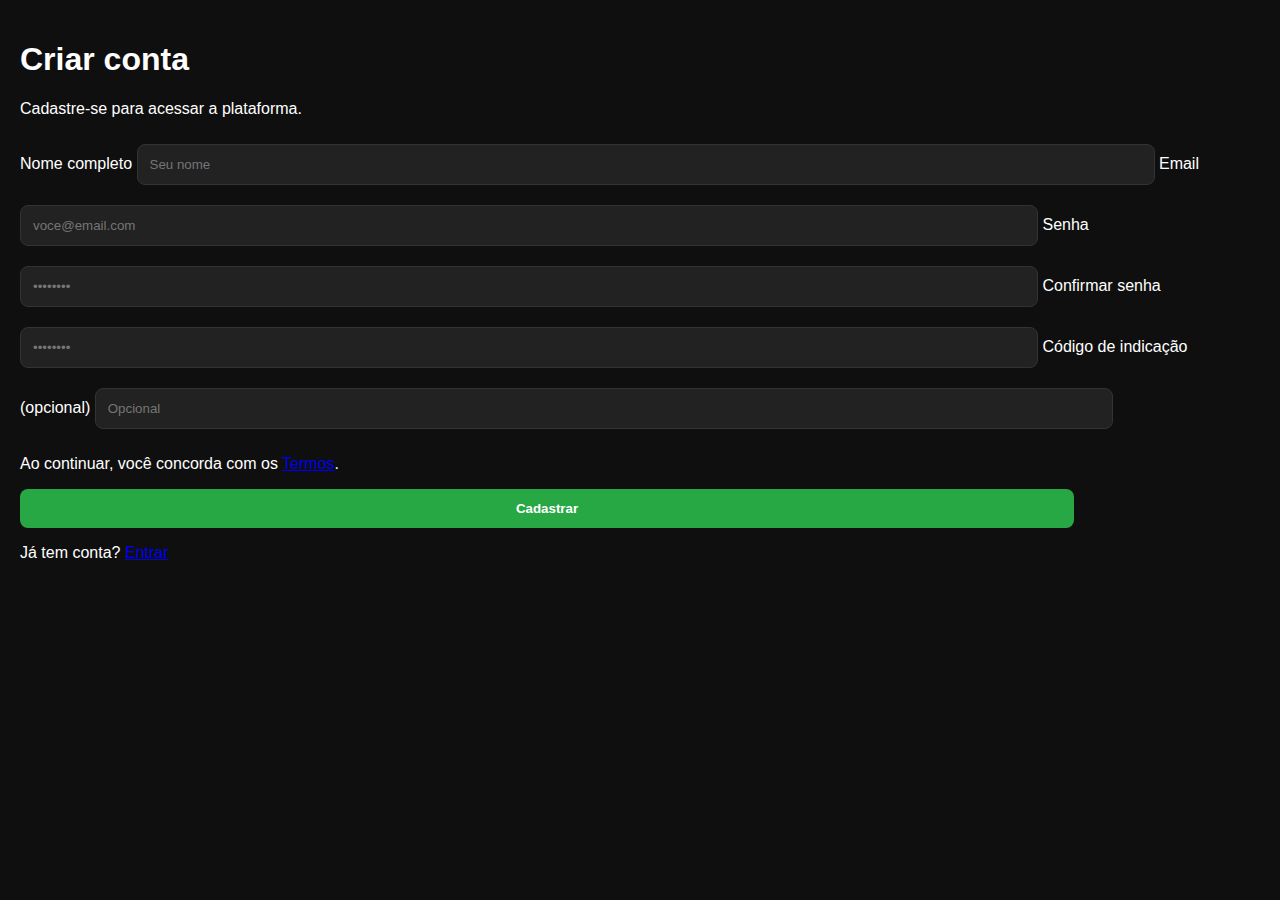
<file: index.html>
<!DOCTYPE html>
<html lang="pt-BR">
<head>
  <meta charset="UTF-8">
  <meta name="viewport" content="width=device-width, initial-scale=1.0">
  <title>Criar conta</title>
  <link rel="stylesheet" href="style.css">
</head>
<body>

<div class="card">
  <h1>Criar conta</h1>
  <p class="subtitle">Cadastre-se para acessar a plataforma.</p>

  <form id="formCadastro">
    <label>Nome completo</label>
    <input type="text" required placeholder="Seu nome">

    <label>Email</label>
    <input type="email" required placeholder="voce@email.com">

    <label>Senha</label>
    <input type="password" required placeholder="••••••••">

    <label>Confirmar senha</label>
    <input type="password" required placeholder="••••••••">

    <label>Código de indicação (opcional)</label>
    <input type="text" id="ref" placeholder="Opcional">

    <p class="terms">
      Ao continuar, você concorda com os <a href="#">Termos</a>.
    </p>

    <button type="submit">Cadastrar</button>
  </form>

  <p class="login">
    Já tem conta? <a href="#">Entrar</a>
  </p>
</div>

<script src="script.js"></script>
</body>
</html>
</file>
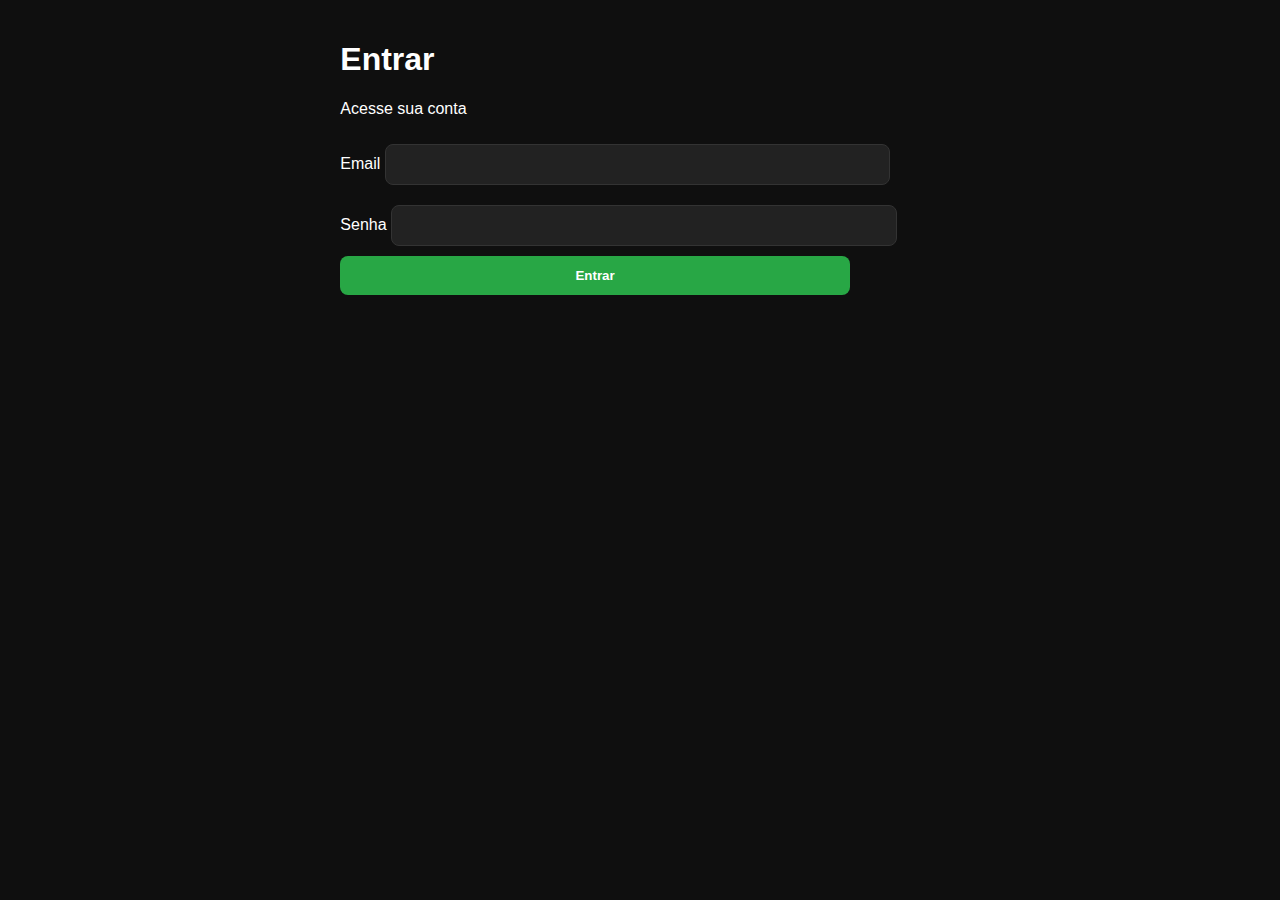
<file: login.html>
<!DOCTYPE html>
<html lang="pt-BR">
<head>
  <meta charset="UTF-8">
  <meta name="viewport" content="width=device-width, initial-scale=1, viewport-fit=cover">
  <title>Login</title>
  <link rel="stylesheet" href="style.css">
</head>
<body>

<main class="wrapper">
  <section class="card">
    <h1>Entrar</h1>
    <p class="subtitle">Acesse sua conta</p>

    <form id="loginForm">
      <label>Email</label>
      <input type="email" required>

      <label>Senha</label>
      <input type="password" required>

      <button type="submit">Entrar</button>
    </form>
  </section>
</main>

<script src="login.js"></script>
</body>
</html>
</file>
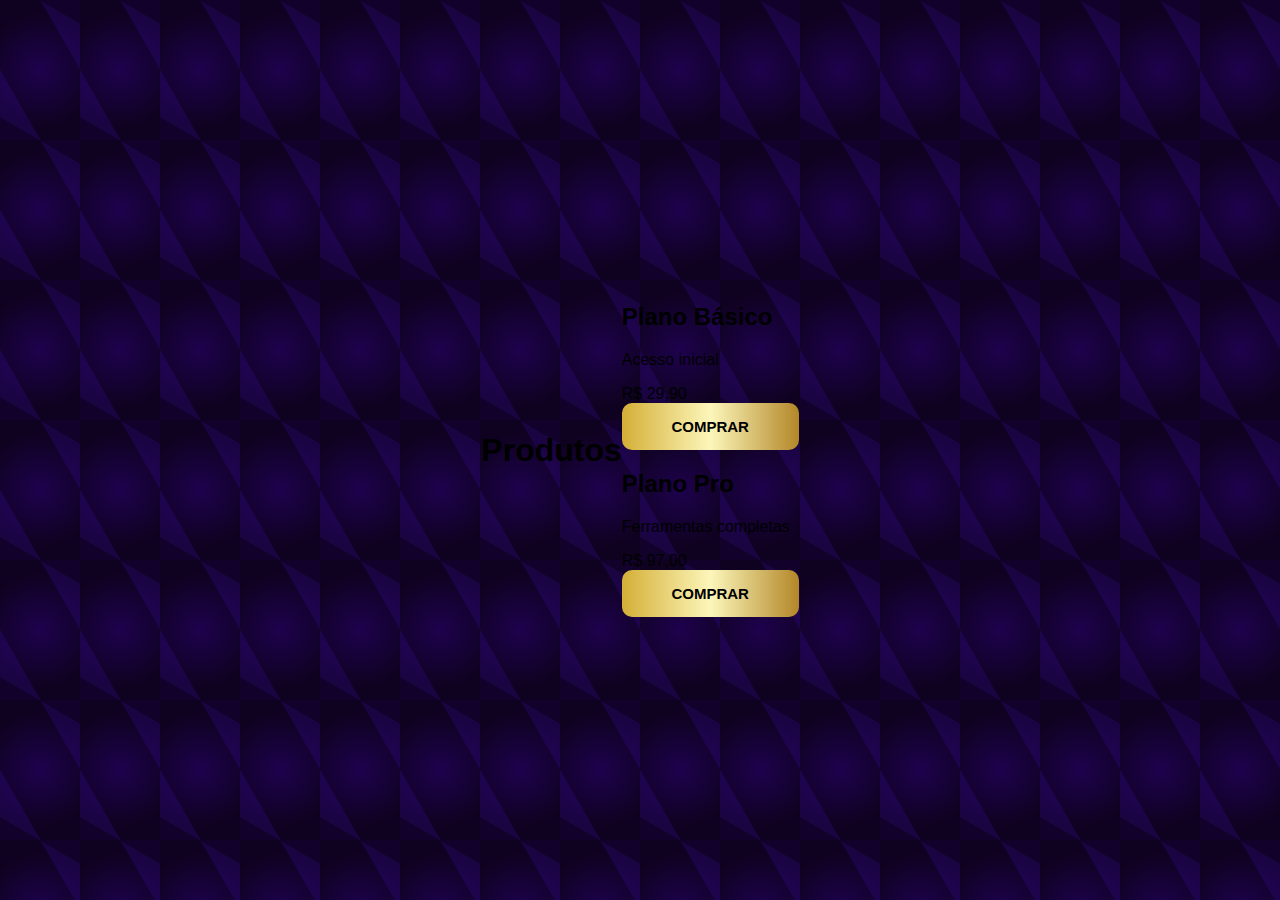
<file: produtos.html>
<!DOCTYPE html>
<html lang="pt-BR">
<head>
  <meta charset="UTF-8">
  <meta name="viewport" content="width=device-width, initial-scale=1, viewport-fit=cover">
  <title>Produtos</title>
  <link rel="stylesheet" href="produtos.css">
</head>
<body>

<header class="topbar">
  <h1>Produtos</h1>
</header>

<main class="content">
  <div class="product-card">
    <h2>Plano Básico</h2>
    <p>Acesso inicial</p>
    <span>R$ 29,90</span>
    <button>Comprar</button>
  </div>

  <div class="product-card">
    <h2>Plano Pro</h2>
    <p>Ferramentas completas</p>
    <span>R$ 97,00</span>
    <button>Comprar</button>
  </div>
</main>

<script src="produtos.js"></script>
</body>
</html>
</file>
<file: style.css>
/* Configurações Gerais */
body {
    font-family: 'Segoe UI', sans-serif;
    background-color: #0f0f0f;
    color: white;
    margin: 0;
    display: flex;
    justify-content: center;
    padding: 20px;
}

#caixa-principal {
    width: 100%;
    max-width: 800px;
    background: #1a1a1a;
    padding: 30px;
    border-radius: 20px;
    box-shadow: 0 0 20px rgba(0,0,0,0.8);
    text-align: center;
}

/* Campos de Digitar e Botões */
input {
    width: 80%;
    padding: 12px;
    margin: 10px 0;
    border-radius: 8px;
    border: 1px solid #333;
    background: #222;
    color: white;
}

button {
    background: #28a745;
    color: white;
    border: none;
    padding: 12px 25px;
    border-radius: 8px;
    cursor: pointer;
    font-weight: bold;
    width: 85%;
}

/* Cartão de Saldo */
.cartao-saldo {
    background: linear-gradient(45deg, #1d1d1d, #333);
    padding: 20px;
    border-radius: 15px;
    margin-bottom: 30px;
    border: 1px solid #00ff4444;
}

#valor-saldo {
    font-size: 2em;
    color: #00ff44;
    margin: 10px 0;
}

/* Grade de Planos */
.lista-planos {
    display: grid;
    grid-template-columns: repeat(auto-fit, minmax(200px, 1fr));
    gap: 15px;
}

.plano {
    background: #252525;
    padding: 20px;
    border-radius: 12px;
    border: 1px solid #333;
    position: relative;
}

.plano.destaque { border: 2px solid #28a745; }
.plano.diamante { border: 2px solid #00d4ff; }

.lucro {
    color: #00ff44;
    font-weight: bold;
}

.etiqueta {
    background: #28a745;
    font-size: 10px;
    position: absolute;
    top: -10px;
    left: 50%;
    transform: translateX(-50%);
    padding: 2px 10px;
    border-radius: 5px;
}
</file>
<file: produtos.css>
/* FUNDO E BASE */
body {
    margin: 0;
    padding: 0;
    min-height: 100vh;
    display: flex;
    justify-content: center;
    align-items: center;
    font-family: 'Segoe UI', Roboto, sans-serif;
    background-color: #0f0221;
    background-image: 
        radial-gradient(circle at center, rgba(89, 0, 255, 0.2) 0%, transparent 70%),
        linear-gradient(30deg, #12022b 12%, transparent 12.5%, transparent 87%, #12022b 87.5%, #12022b),
        linear-gradient(60deg, #1a0442 25%, transparent 25.5%, transparent 75%, #1a0442 75.5%, #1a0442);
    background-size: 80px 140px;
}

#caixa-principal {
    width: 90%;
    max-width: 420px;
    background: rgba(15, 5, 40, 0.95);
    padding: 20px;
    border-radius: 25px;
    border: 2px solid #5900ff;
    box-shadow: 0 0 25px rgba(89, 0, 255, 0.5);
    text-align: center;
    color: white;
    backdrop-filter: blur(10px);
    margin: 20px 0;
}

/* CARTÃO DE SALDO */
.cartao-saldo {
    background: linear-gradient(135deg, #5900ff 0%, #a200ff 100%);
    padding: 15px;
    border-radius: 15px;
    margin-bottom: 20px;
    box-shadow: 0 4px 15px rgba(0, 0, 0, 0.5);
}

/* ESTILO DOS CAMPOS DE SAQUE (NO TOPO) */
select {
    width: 100%;
    padding: 12px;
    margin: 5px 0;
    border-radius: 8px;
    border: 1px solid #dc3545;
    background: #1a0510;
    color: white;
    font-weight: bold;
}

input {
    width: 100%;
    padding: 12px;
    margin: 8px 0;
    border-radius: 8px;
    border: 1px solid #5900ff;
    background: rgba(0, 0, 0, 0.6);
    color: #fff;
    box-sizing: border-box;
}

/* CONTADOR DE TEMPO NEON */
#area-contador {
    border: 2px solid #00ff88 !important;
    box-shadow: inset 0 0 10px rgba(0, 255, 136, 0.2), 0 0 15px rgba(0, 255, 136, 0.3);
    animation: pulse 2s infinite;
}

@keyframes pulse {
    0% { opacity: 1; }
    50% { opacity: 0.8; }
    100% { opacity: 1; }
}

#contador-tempo {
    font-family: 'Courier New', Courier, monospace;
    font-size: 28px;
    letter-spacing: 2px;
    text-shadow: 0 0 10px #00ff88;
}

/* BLOCOS DE AÇÃO */
.bloco-acao {
    background: rgba(255, 255, 255, 0.03);
    padding: 15px;
    border-radius: 15px;
    margin-bottom: 15px;
    border: 1px solid rgba(255, 255, 255, 0.1);
}

/* BOTÕES */
button {
    width: 100%;
    padding: 15px;
    border: none;
    border-radius: 10px;
    background: linear-gradient(to right, #d4af37, #fcf6ba, #b38728);
    color: #000;
    font-weight: bold;
    font-size: 15px;
    text-transform: uppercase;
    cursor: pointer;
    transition: 0.3s;
}

button:hover {
    filter: brightness(1.2);
    transform: scale(1.02);
}

/* PLANOS */
.plano {
    background: rgba(89, 0, 255, 0.05);
    border: 1px solid #5900ff;
    padding: 15px;
    border-radius: 15px;
    margin-bottom: 10px;
}

.lucro {
    color: #00ff88;
    font-weight: bold;
    font-size: 20px;
    margin: 5px 0;
}
</file>
